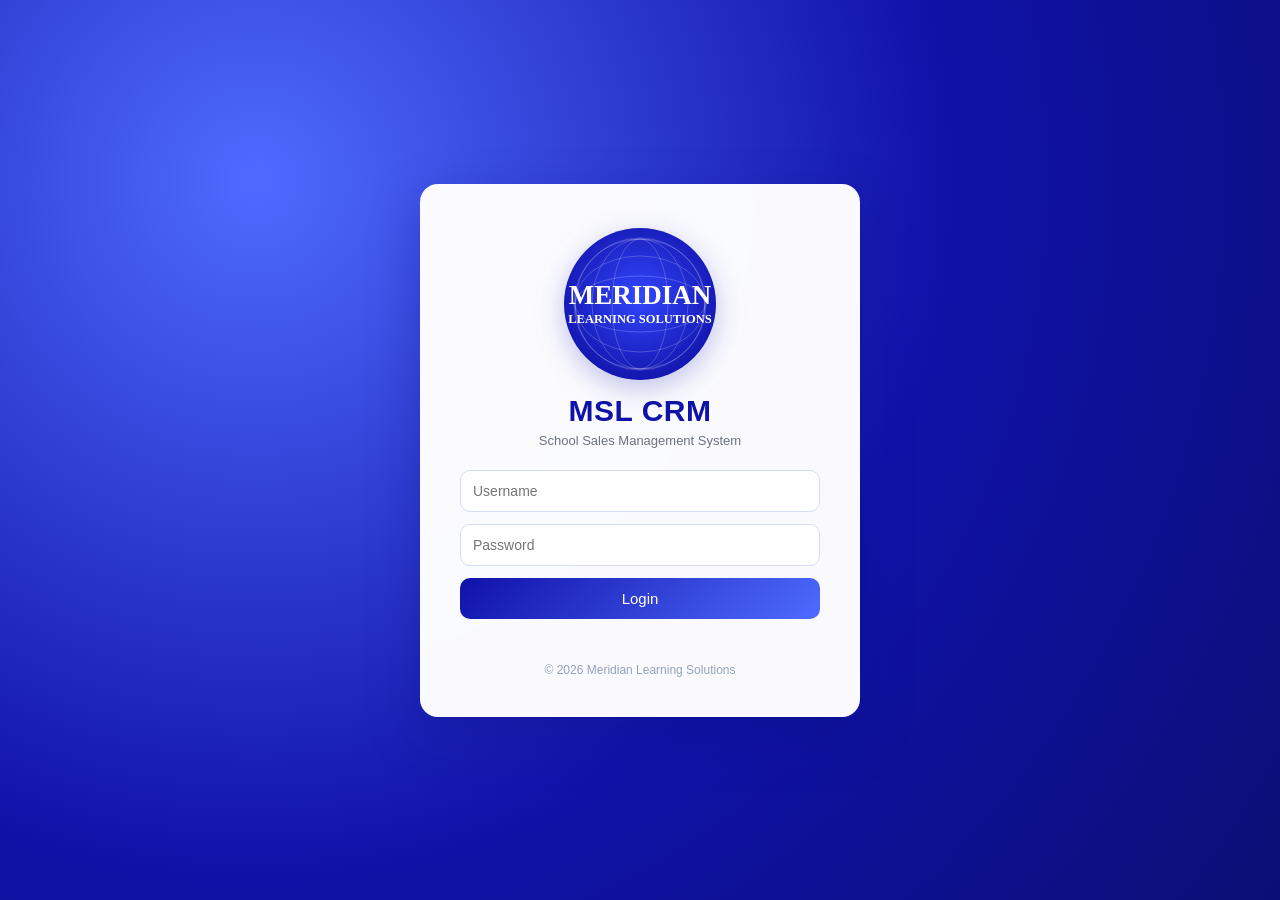
<file: index.html>
<!DOCTYPE html>
<html lang="en">
<head>
  <meta charset="UTF-8" />
  <meta name="viewport" content="width=device-width, initial-scale=1.0" />
  <title>MSL CRM Login</title>
  <style>
    * { box-sizing: border-box; }
    body {
      margin: 0;
      min-height: 100vh;
      display: grid;
      place-items: center;
      font-family: 'Segoe UI', sans-serif;
      background: radial-gradient(circle at 20% 20%, #4f6bff, #1012a8 55%, #0b0f74 100%);
      padding: 14px;
    }
    .loginBox {
      width: min(100%, 440px);
      background: rgba(255,255,255,0.98);
      backdrop-filter: blur(8px);
      padding: clamp(22px, 4vw, 40px);
      border-radius: 18px;
      box-shadow: 0 20px 50px rgba(12, 18, 130, 0.35);
      text-align: center;
      transform: translateY(0);
      transition: transform .25s ease, box-shadow .25s ease;
    }
    .loginBox:hover { transform: translateY(-2px); box-shadow: 0 28px 60px rgba(12, 18, 130, 0.38); }
    .logo-wrap { display:flex; justify-content:center; margin-bottom: 10px; }
    .brand-logo { width: min(160px, 38vw); height: auto; filter: drop-shadow(0 8px 14px rgba(16,18,168,.25)); }
    .logo { font-size: clamp(24px, 5vw, 30px); font-weight: 700; color: #1012a8; margin-bottom: 5px; letter-spacing: .5px; }
    .subtitle { font-size: 13px; color: #6b7280; margin-bottom: 22px; }
    input {
      width: 100%; padding: 12px; margin-bottom: 12px; border-radius: 10px; border: 1px solid #d7dcf5;
      font-size: 14px; outline: none; transition: .25s ease;
    }
    input:focus { border-color: #1012a8; box-shadow: 0 0 0 3px rgba(16, 18, 168, 0.14); }
    button {
      width: 100%; padding: 12px; background: linear-gradient(135deg, #1012a8, #4f6bff); border: none; border-radius: 10px;
      color: white; font-size: 15px; cursor: pointer; transition: transform .2s ease, box-shadow .2s ease;
    }
    button:hover { transform: translateY(-1px); box-shadow: 0 10px 18px rgba(16,18,168,0.25); }
    .error { color: #dc2626; margin-top: 10px; font-size: 13px; min-height: 18px; }
    .footer { margin-top: 16px; font-size: 12px; color: #94a3b8; }
  </style>
</head>
<body>
  <div class="loginBox">
    <div class="logo-wrap">
       <img class="brand-logo" src="meridian-logo.svg" alt="Meridian Learning Solutions logo" />
    </div>
    <div class="logo">MSL CRM</div>
    <div class="subtitle">School Sales Management System</div>
    <input id="username" placeholder="Username" />
    <input id="password" type="password" placeholder="Password" />
    <button onclick="login()">Login</button>
    <p id="error" class="error"></p>
    <div class="footer">© 2026 Meridian Learning Solutions</div>
  </div>

  <script src="script.js"></script>
</body>
</html>
</file>
